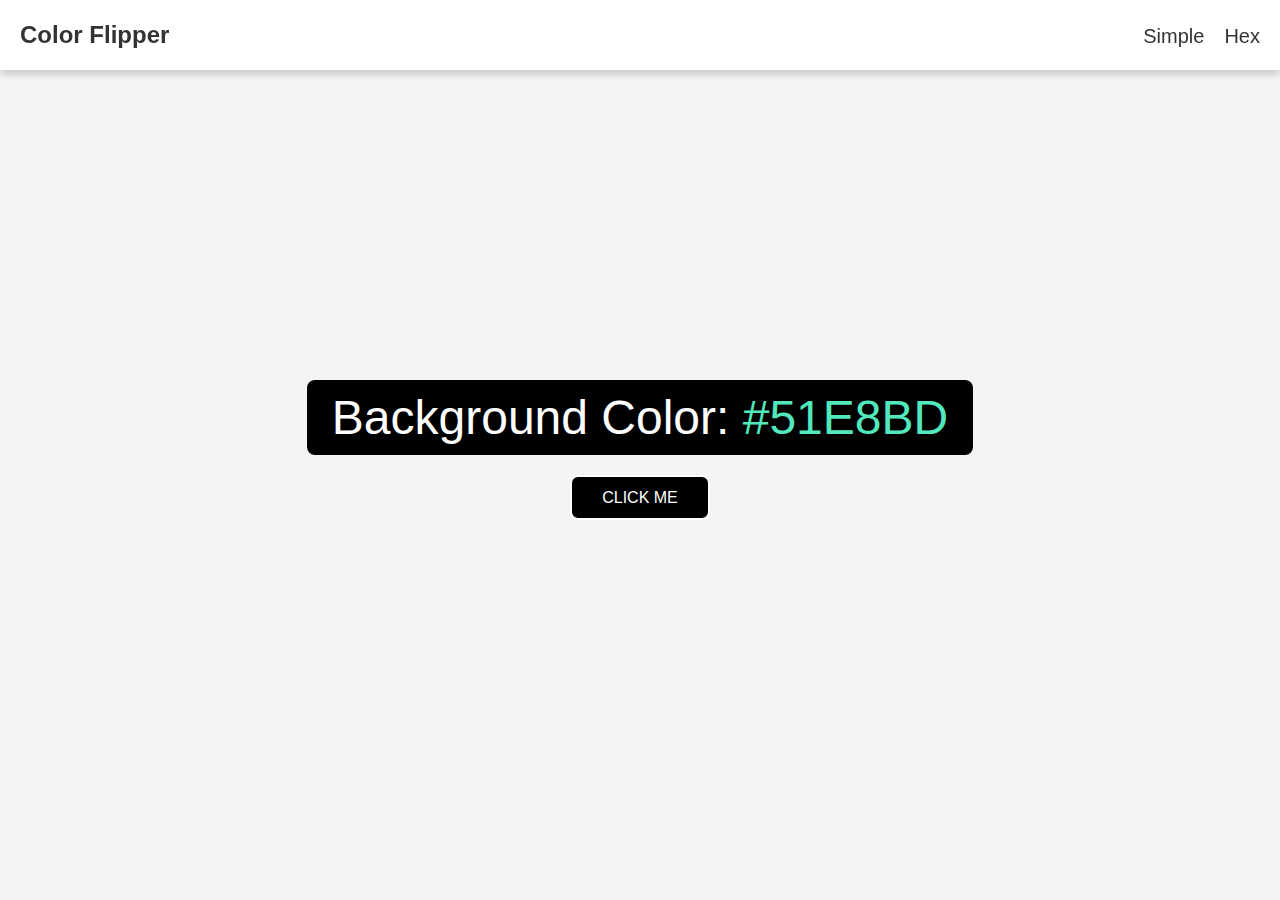
<file: background-changer/index.html>
<!DOCTYPE html>
<html lang="en">
<head>
  <meta charset="UTF-8">
  <meta name="viewport" content="width=device-width, initial-scale=1.0">
  <title>Color Flipper || Simple</title>
  <link rel="stylesheet" href="styles.css">
</head>
<body>
  <nav class="nav-bar">
    <div class="nav-logo">
      <h1>Color Flipper</h1>
    </div>
    <div class="nav-links">
      <h2 class="link-item">
        <a href="index.html">Simple</a>
      </h2>
      <h2 class="link-item">
        <a href="hex.html">Hex</a>
      </h2>
    </div>
  </nav>

  <main class="container">
    <div class="banner">
      <h1 class="bg">Background Color: <span class="bg-hex">#51E8BD</span></h1>
    </div>
    <button class="btn">CLICK ME</button>
  </main>

  <script src="script.js"></script>
</body>
</html>
</file>
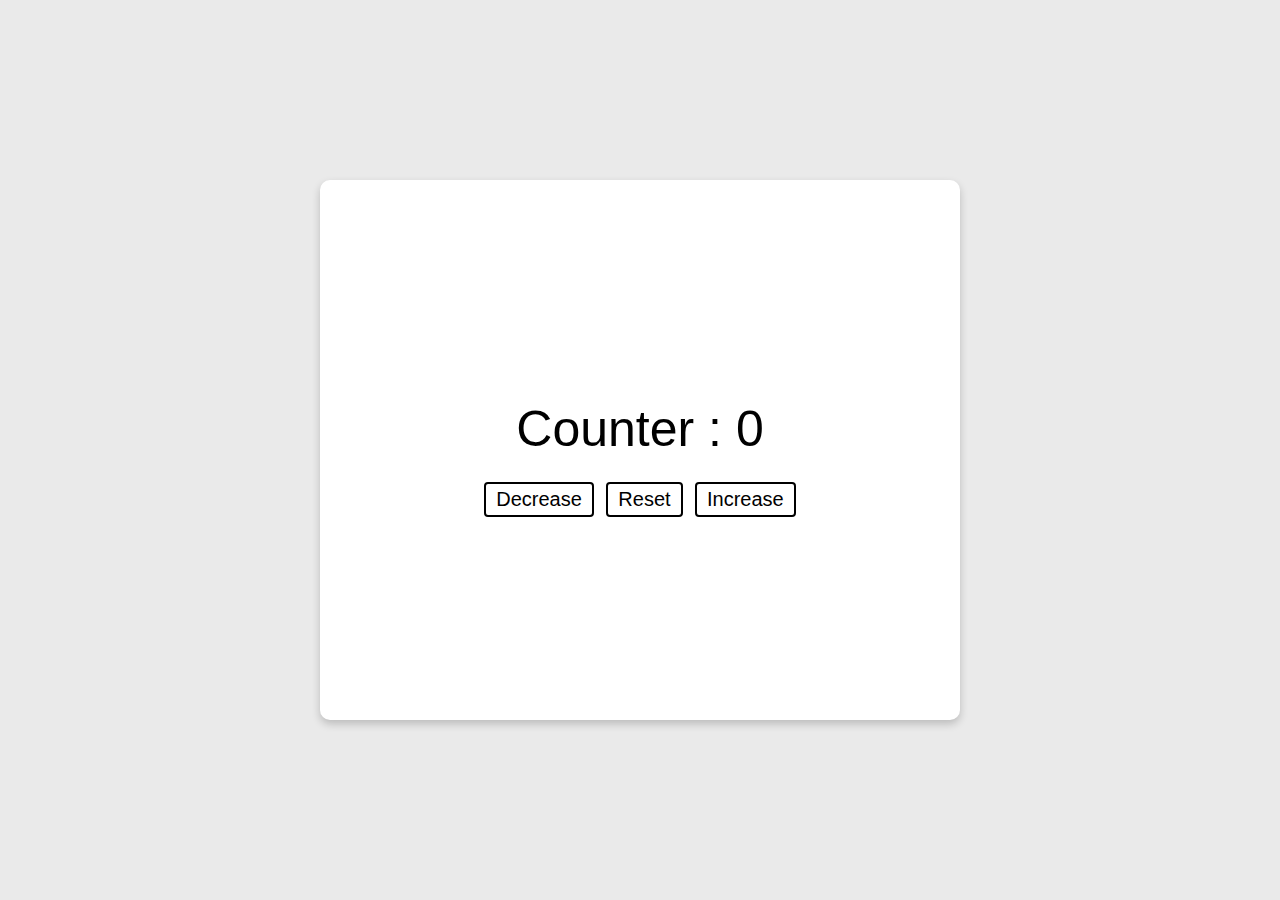
<file: counter/index.html>
<!DOCTYPE html>
<html lang="en">
<head>
  <meta charset="UTF-8">
  <meta name="viewport" content="width=device-width, initial-scale=1.0">
  <title>Counter</title>
  <link rel="stylesheet" href="styles.css">
</head>
<body>
  <main>
    <div class="container">
      <h1>Counter : <span id="value">0</span></h1>
      <div class="buttons">
        <button class="btn decrease">Decrease</button>
        <button class="btn reset">Reset</button>
        <button class="btn increase">Increase</button>
      </div>
    </div>
  </main>

  <script src="script.js"></script>
</body>
</html>
</file>
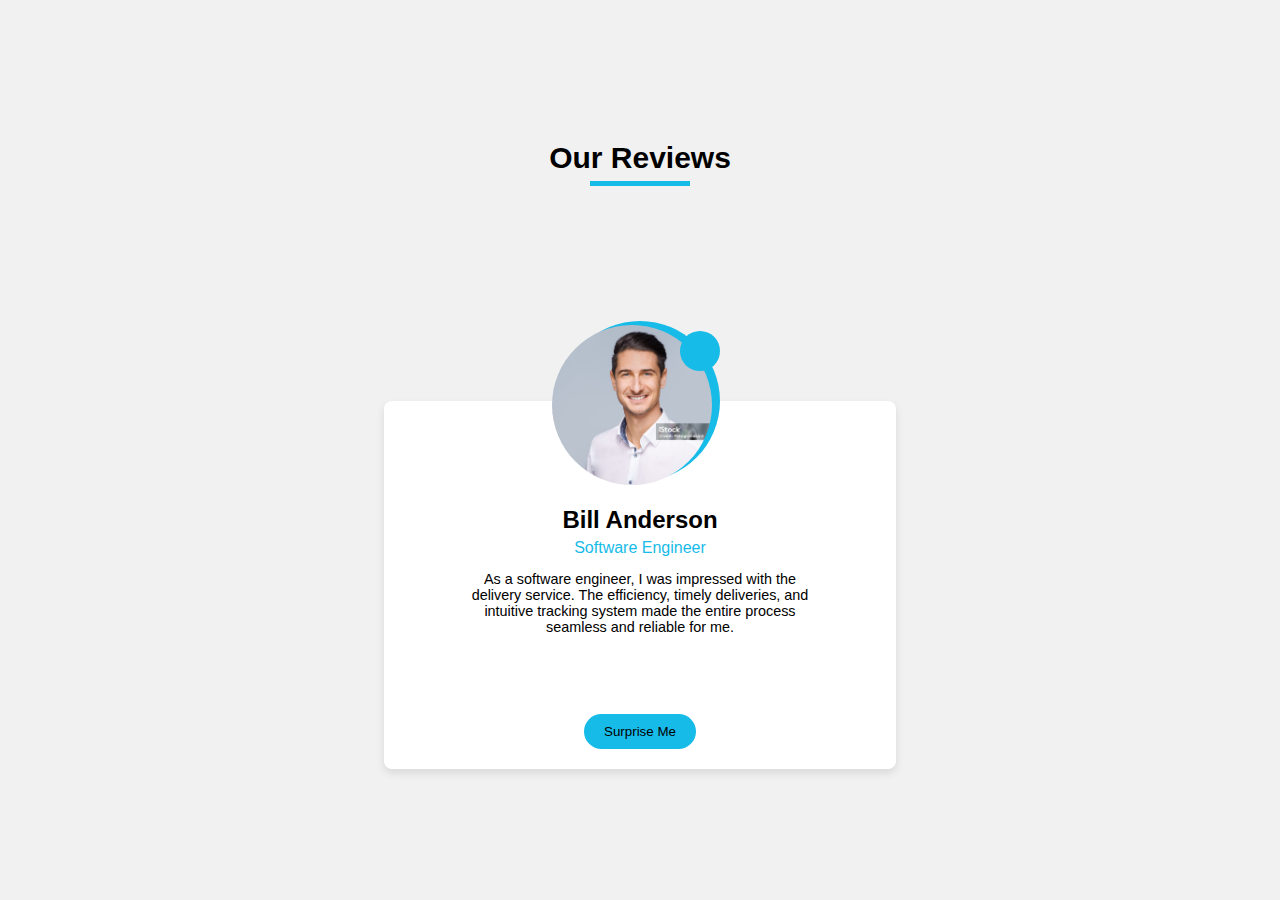
<file: reviews/index.html>
<!DOCTYPE html>
<html lang="en">
<head>
  <meta charset="UTF-8">
  <meta name="viewport" content="width=device-width, initial-scale=1.0">
  <title>Review Project</title>
  <link rel="stylesheet" href="styles.css">
  <link rel="stylesheet" href="https://cdnjs.cloudflare.com/ajax/libs/font-awesome/6.6.0/css/all.min.css" integrity="sha512-Kc323vGBEqzTmouAECnVceyQqyqdsSiqLQISBL29aUW4U/M7pSPA/gEUZQqv1cwx4OnYxTxve5UMg5GT6L4JJg==" crossorigin="anonymous" referrerpolicy="no-referrer" />
</head>
<body>
  <main>
    <section class="heading">
      <h1>Our Reviews</h1>
      <div class="underline"></div>
    </section>
    <section class="container">
      <div class="image">
        <img src="person.jpg" id="person-img">
        <div class="deco">
          <i class="fa-solid fa-quote-right"></i>
        </div>
      </div>

      <div class="info">
        <h4 id="author">Bill Anderson</h4>
        <h5 id="job">Software Engineer</h5>
        <p id="more-info">
          Lorem ipsum, dolor sit amet consectetur adipisicing elit. Eveniet praesentium magnam possimus nam voluptatum obcaecati enim at nisi cumque atque?
        </p>
      </div>
      <div class="buttons">
        <button id="prev-btn">
          <i class="fa-solid fa-chevron-left"></i>
        </button>
        <button id="next-btn">
          <i class="fa-solid fa-chevron-right"></i>
        </button>
      </div>
      <div class="surprise">
        <button id="surprise-btn">Surprise Me</button>
      </div>
    </section>
  </main>
  <script src="script.js"></script>
</body>
</html>
</file>
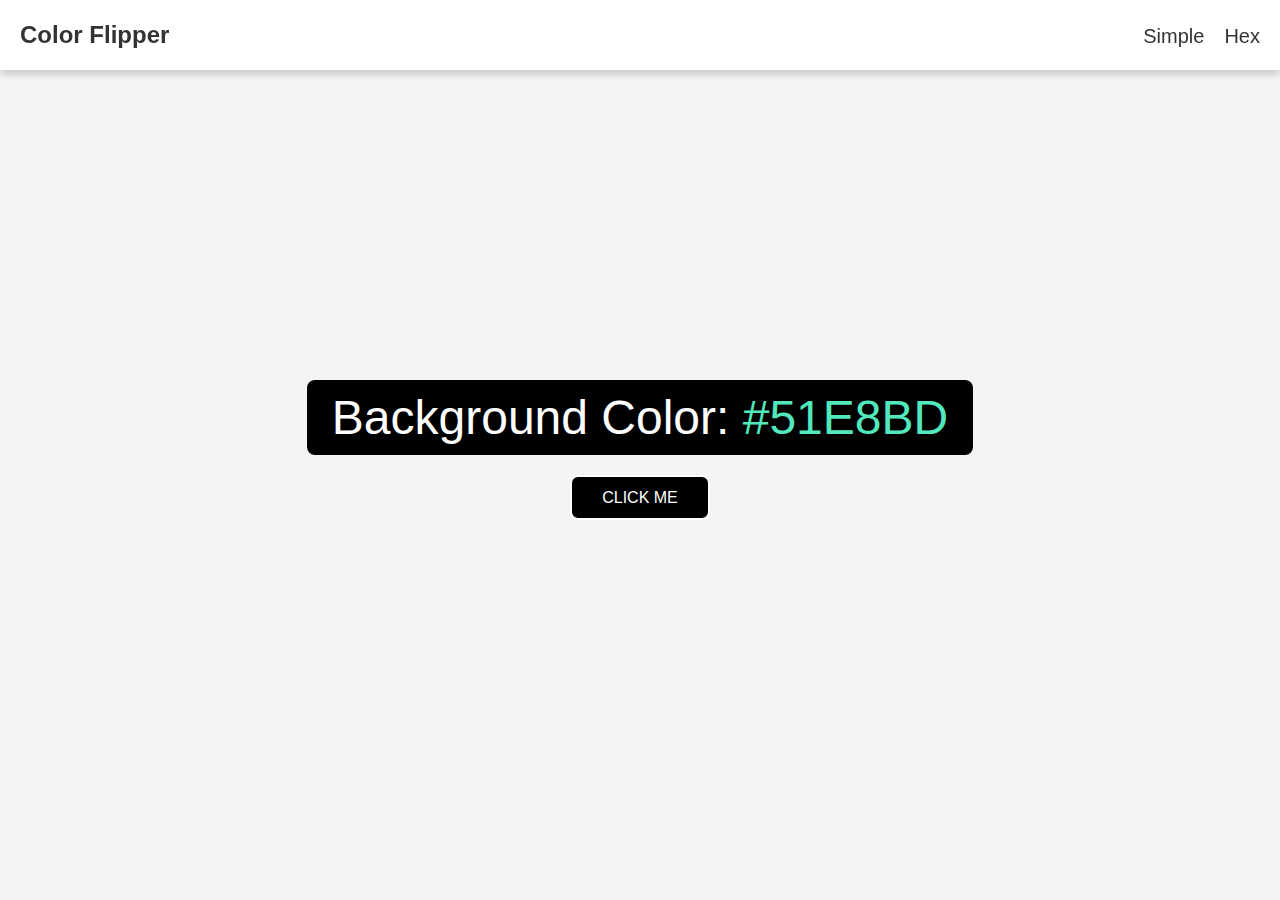
<file: background-changer/hex.html>
<!DOCTYPE html>
<html lang="en">
<head>
  <meta charset="UTF-8">
  <meta name="viewport" content="width=device-width, initial-scale=1.0">
  <title>Color Flipper || Hex</title>
  <link rel="stylesheet" href="styles.css">
</head>
<body>
  <nav class="nav-bar">
    <div class="nav-logo">
      <h1>Color Flipper</h1>
    </div>
    <div class="nav-links">
      <h2 class="link-item">
        <a href="index.html">Simple</a>
      </h2>
      <h2 class="link-item">
        <a href="hex.html">Hex</a>
      </h2>
    </div>
  </nav>

  <main class="container">
    <div class="banner">
      <h1 class="bg">Background Color: <span class="bg-hex">#51E8BD</span></h1>
    </div>
    <button class="btn">CLICK ME</button>
  </main>

  <script src="hex.js"></script>
</body>
</html>
</file>
<file: background-changer/styles.css>
* {
  margin: 0;
  padding: 0;
  box-sizing: border-box;
  font-family: 'Roboto', sans-serif;
}

body, html {
  width: 100%;
  height: 100%;
  background-color: #f4f4f4;
  color: #333;
}

.nav-bar {
  width: 100%;
  height: 70px;
  background-color: #fff;
  display: flex;
  justify-content: space-between;
  align-items: center;
  padding: 0 20px;
  box-shadow: 0px 4px 8px rgba(0, 0, 0, 0.194);
  position: fixed;
  top: 0;
  z-index: 1000;
}

.nav-logo h1{
  color: #333;
  font-size: 24px;
  font-weight: 600;
}

.nav-links {
  display: flex;
  gap: 20px;
}

.link-item a {
  font-size: 20px;
  font-weight: 500;
  text-decoration: none;
  color: #333;
  transition: color 0.3s ease;
}

.link-item a:hover {
  color: #3fd1a8;
}

.container {
  height: calc(100vh - 70px);
  display: flex;
  flex-direction: column;
  justify-content: center;
  align-items: center;
  text-align: center;
  padding-top: 70px; 
}

.banner {
  margin-bottom: 20px;
  font-size: 24px;
  background-color: #000000;
  color: #ffffff;
  padding: 10px 25px;
  border-radius: 8px;
}

.bg {
  font-weight: 500;
}

.bg-hex {
  color: #51E8BD;
  font-weight: 500;
}

.btn {
  width: 140px;
  height: 45px;
  font-size: 16px;
  border: 2px solid #ffffff;
  border-radius: 8px;
  background-color: #000000;
  color: #fff;
  cursor: pointer;
  transition: all 0.3s ease;
}

/* media queries */
@media (max-width: 768px) {
  .nav-bar {
    flex-direction: column;
    height: auto;
    padding: 10px;
  }
  
  .nav-links {
    margin-top: 10px;
    gap: 10px;
  }
  
  .link-item a {
    font-size: 16px;
  }
  
  .container {
    padding: 20px;
  }

  .banner {
    font-size: 20px;
  }
}

@media (max-width: 480px) {
  .nav-logo {
    font-size: 20px;
  }

  .nav-links {
    flex-direction: column;
  }

  .link-item a {
    font-size: 14px;
  }

  .btn {
    width: 130px;
    height: 45px;
    font-size: 16px;
  }
}
</file>
<file: counter/styles.css>
* {
  margin: 0;
  padding: 0;
  box-sizing: border-box;
  font-family: sans-serif;
}

html, body, main {
  height: 100%;
  width: 100%;
  display: flex;
  justify-content: center;
  align-items: center;
  background-color: rgb(234, 234, 234);
}

.container {
  height: 60%;
  width: 50%;
  background-color: rgb(255, 255, 255);
  box-shadow: 0px 4px 8px rgba(0, 0, 0, 0.2);
  z-index: 1000;
  border-radius: 10px;
  display: flex;
  flex-direction: column;
  align-items: center;
  justify-content: center;
}

.container h1 {
  font-size: 50px;
  font-weight: 500;
  margin: 20px auto;
}

.btn {
  height: 35px;
  font-size: 20px;
  padding: 4px 10px;
  border-radius: 4px;
  margin: 4px;
  border: 2px solid black;
  background-color: white;
  color: black;
  cursor: pointer;
}

@media (max-width: 700px) {
  .container {
    width: 50%;
    height: auto;
    padding: 15px;
    display: flex;
    align-items: center;
    justify-content: center;
    flex-direction: column;
  }
  .container h1 {
    font-size: 30px;
    margin: 8px auto;
    text-align: center;
  }
  .btn {
    width: 100px;
    font-size: 16px;
    height: 40px;
    border: 2px solid black;
    margin: 10px auto;
    display: block;
    text-align: center;
  }
}
</file>
<file: reviews/styles.css>
* {
  margin: 0;
  padding: 0;
  box-sizing: border-box;
  font-family: sans-serif;
}

html, body {
  height: 100%;
  width: 100%;
}

main {
  height: 100%;
  width: 100%;
  background-color: rgb(241, 241, 241);
  position: relative;
  display: flex;
  flex-direction: column;
  align-items: center;
  justify-content: center;
}

.heading {
  position: absolute;
  top: 15%;
  margin-bottom: 50px;
  text-align: center;
}

.heading h1 {
  font-size: 30px;
  margin: 6px auto;
}

.heading .underline {
  height: 5px;
  width: 100px;
  margin: 0px auto;
  background-color: rgb(23, 187, 232);
}

.container {
  position: relative;
  top: 15%;
  width: 40%;
  height: auto;
  display: flex;
  flex-direction: column;
  align-items: center;
  background-color: white;
  box-shadow: 0px 4px 8px rgba(0, 0, 0, 0.1);
  border-radius: 8px;
  padding: 20px;
}

.image {
  height: 160px;
  width: 160px;
  background-color: rgb(23, 187, 232);
  position: absolute;
  top: -80px;
  border-radius: 50%;
}

#person-img {
  height: 100%;
  width: 100%;
  object-fit: cover;
  border-radius: 50%;
  transform: translate(-8px, 4px);
  position: relative;
}

.image .deco {
  width: 40px;
  height: 40px;
  border-radius: 50%;
  background-color: rgb(23, 187, 232);
  position: absolute;
  top: 10px;
  left: 120px; 
  display: flex;
  align-items: center;
  justify-content: center;
  color: white;
  font-size: 20px;
}

.info {
  width: 100%;
  margin-top: 80px;
  display: flex;
  flex-direction: column;
  align-items: center;
}

.info #author {
  font-size: 1.5rem;
  margin: 5px auto;
}

.info #job {
  font-size: 1rem;
  color: rgb(23, 187, 232);
  font-weight: 500;
}

.info #more-info {
  margin: 6px auto;
  text-align: center;
  font-size: 0.9rem;
  padding: 8px;
  width: 80%;
}

.buttons {
  margin-top: 20px;
  display: flex;
  justify-content: center;
}

.buttons #prev-btn, #next-btn {
  height: 25px;
  width: 40px;
  margin: 0 10px;
  color: rgb(23, 187, 232);
  border: none;
  cursor: pointer;
  background-color: white;
}

.surprise {
  margin-top: 20px;
}

.surprise #surprise-btn {
  padding: 10px 20px;
  background-color: rgb(23, 187, 232);
  border: none;
  border-radius: 20px;
  cursor: pointer;
}

@media (max-width: 768px) {
  .container {
    width: 95%;
    padding: 15px;
  }

  .image {
    height: 140px;
    width: 140px;
    top: -70px;
  }

  .image .deco {
    width: 35px;
    height: 35px;
    top: 8px;
    left: 110px; 
  }

  .info #author {
    font-size: 1.4rem;
  }

  .info #job {
    font-size: 0.95rem;
  }

  .info #more-info {
    font-size: 0.85rem;
    width: 85%;
  }

  .buttons #prev-btn, #next-btn {
    height: 20px;
    width: 35px;
  }

  .surprise #surprise-btn {
    padding: 8px 15px;
  }
}

@media (max-width: 480px) {
  .container {
    width: 95%;
    padding: 10px;
  }

  .image {
    height: 120px;
    width: 120px;
    top: -60px;
  }

  .image .deco {
    width: 30px;
    height: 30px;
    top: 7px;
    left: 90px; 
  }

  .info #author {
    font-size: 1.2rem;
  }

  .info #job {
    font-size: 0.85rem;
  }

  .info #more-info {
    font-size: 0.8rem;
    width: 90%;
  }

  .buttons #prev-btn, #next-btn {
    height: 18px;
    width: 30px;
  }

  .surprise #surprise-btn {
    padding: 6px 12px;
  }
}

@media (max-width: 320px) {
  .container {
    width: 100%;
    padding: 5px;
  }

  .image {
    height: 100px;
    width: 100px;
    top: -50px;
  }

  .image .deco {
    width: 25px;
    height: 25px;
    top: 6px;
    left: 75px; 
  }

  .info #author {
    font-size: 1rem;
  }

  .info #job {
    font-size: 0.75rem;
  }

  .info #more-info {
    font-size: 0.75rem;
    width: 95%;
  }

  .buttons #prev-btn, #next-btn {
    height: 16px;
    width: 25px;
  }

  .surprise #surprise-btn {
    padding: 5px 10px;
  }
}
</file>
